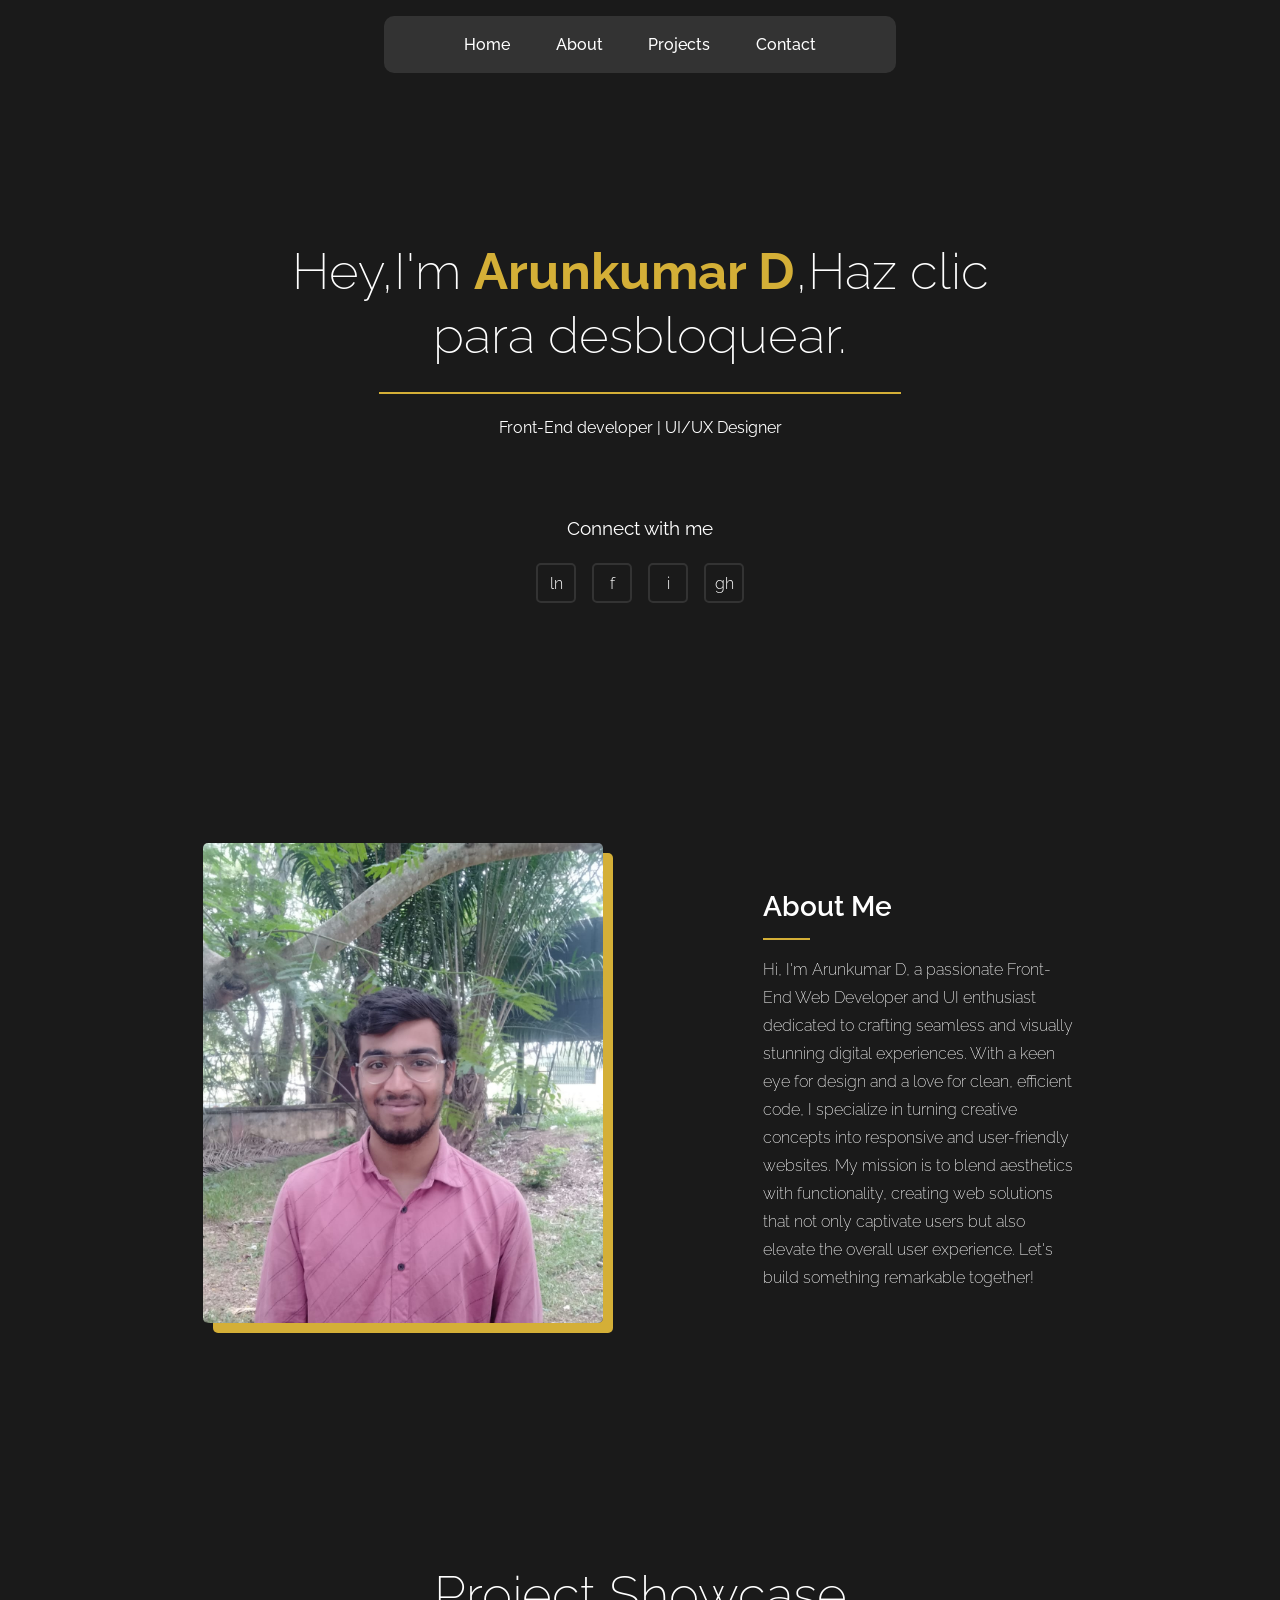
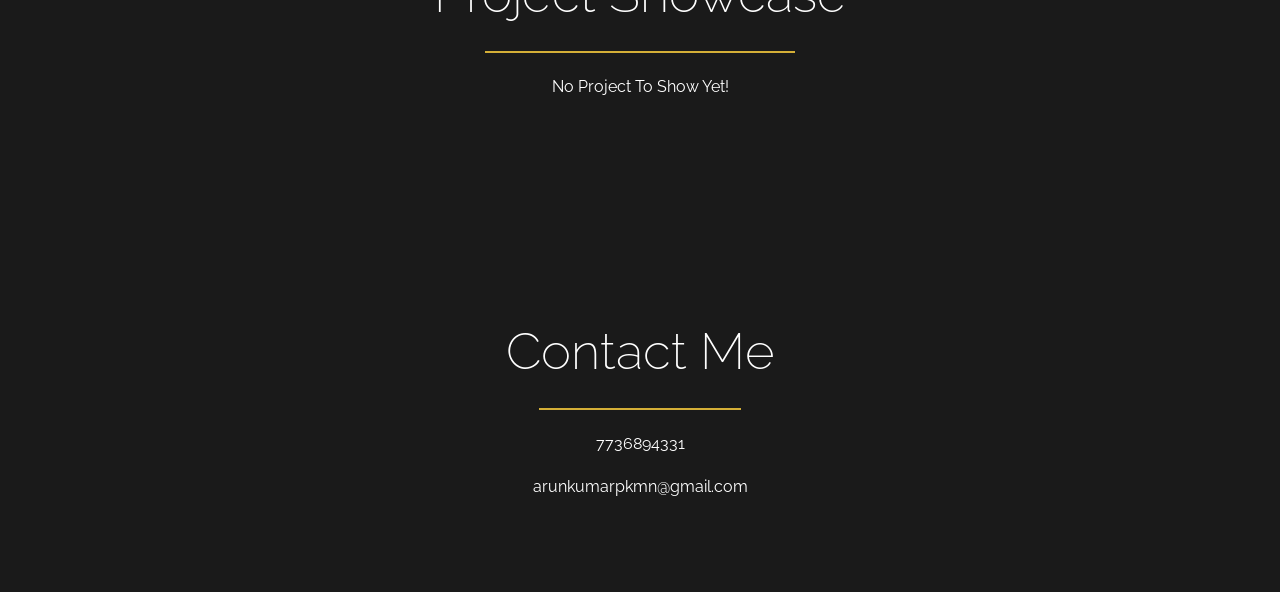
<file: Portfolio/Index.html>
<!DOCTYPE html>
<html lang="en">
<head>
    <meta charset="UTF-8">
    <meta name="viewport" content="width=device-width, initial-scale=1.0">
    <link rel="stylesheet" href="style.css">
    <title>portfolio Website</title>
</head>
<body>
    <nav>
        <a href = "#home-section" id="home">Home</a>
        <a href = "#about-section" id="about">About</a>
        <a href = "#project-section" id="work">Projects</a>
        <a href = "#contact-section" id="contact">Contact</a>
    </nav>
    <section id="home-section">
        <h1>Hey,I'm <span id="name">Arunkumar D</span>,<span id="suprise">Haz clic <br></br> para desbloquear.</span></h1>
        <div class="line"></div>
        <p>Front-End developer | UI/UX Designer</p>
        <h3 class="connect">Connect with me</h3>
        <div class="socialLinks">
            <div><a href = "https://www.linkedin.com/in/a-run-kumar-d/" target="_blank" id="linkedin">ln</a></div>
            <div><a href = "#" id="Facebook">f</a></div>
            <div><a href = "https://www.instagram.com/a_r_u_n_k_u_m_a_r0/" target="_blank" id="Instagram">i</a></div>
            <div><a href = "https://github.com/a-run-kumar-d" target="_blank" id="Github">gh</a></div>   
        </div>
    </section>
    <section id="about-section">
        <img src="Photo.jpeg" alt="Photo" id="photo">
        <div class="about-text">
            <h1>About Me</h1>
            <div class="line"></div>
            <p>Hi, I'm Arunkumar D, a passionate Front-End Web Developer and UI enthusiast dedicated to crafting seamless and visually stunning digital experiences. With a keen eye for design and a love for clean, efficient code, I specialize in turning creative concepts into responsive and user-friendly websites. My mission is to blend aesthetics with functionality, creating web solutions that not only captivate users but also elevate the overall user experience. Let's build something remarkable together!</p>
        </div>
    </section>
    <section id="project-section">
            <h1>Project Showcase</h1>
            <div class="line"></div>
            <p>No Project To Show  Yet!</p>
    </section>
    <section id="contact-section">
        <h1>Contact Me</h1>
        <div class="line"></div>
        <p>7736894331</p>
        <p>arunkumarpkmn@gmail.com</p>
    <script src="script.js"></script>
</body>
</html>
</file>
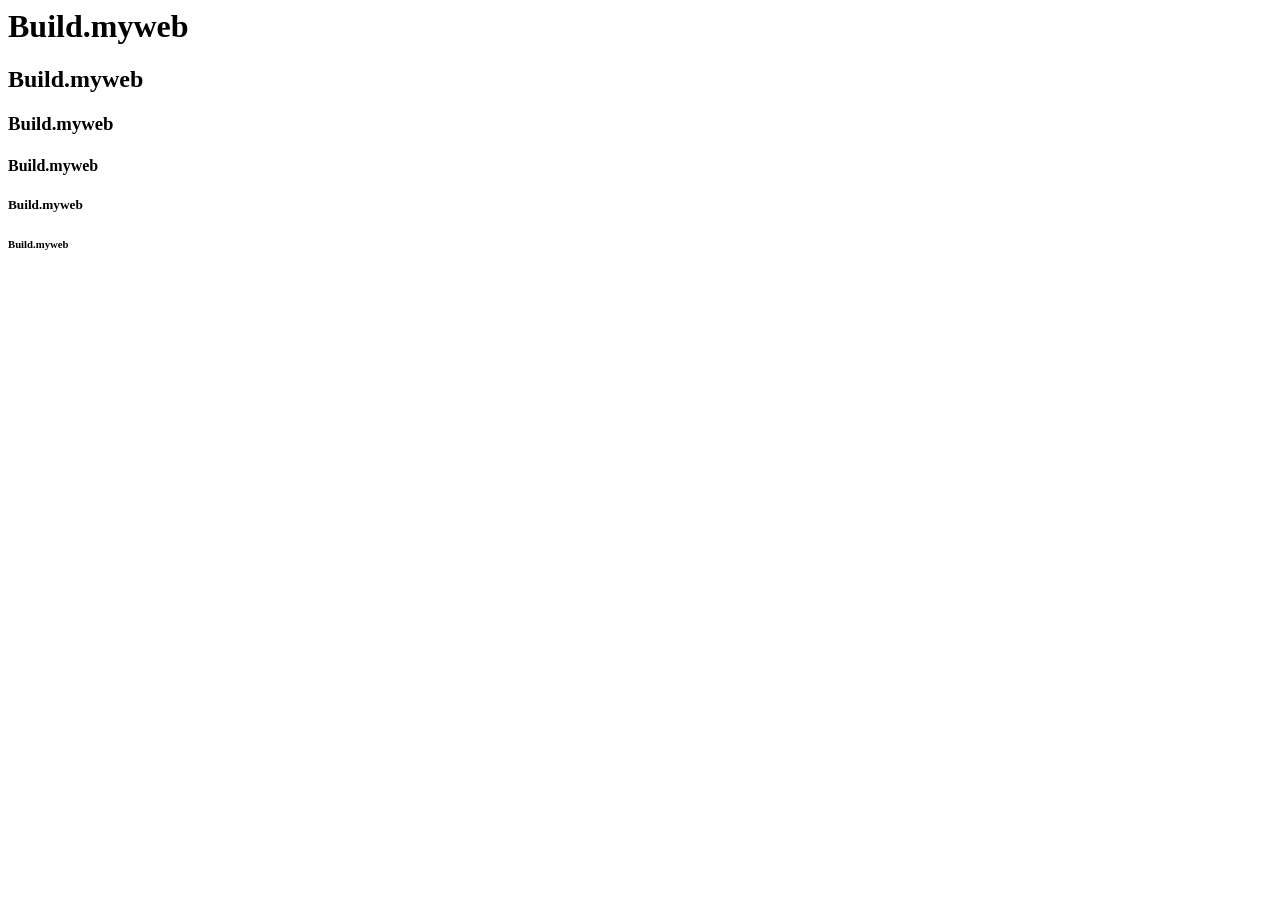
<file: task 1/index.html>
<html>
    <body>
        <h1>Build.myweb</h1>
        <h2>Build.myweb</h2>
        <h3>Build.myweb</h3>
        <h4>Build.myweb</h4>
        <h5>Build.myweb</h5>
        <h6>Build.myweb</h6>
    </body>
</html>
</file>
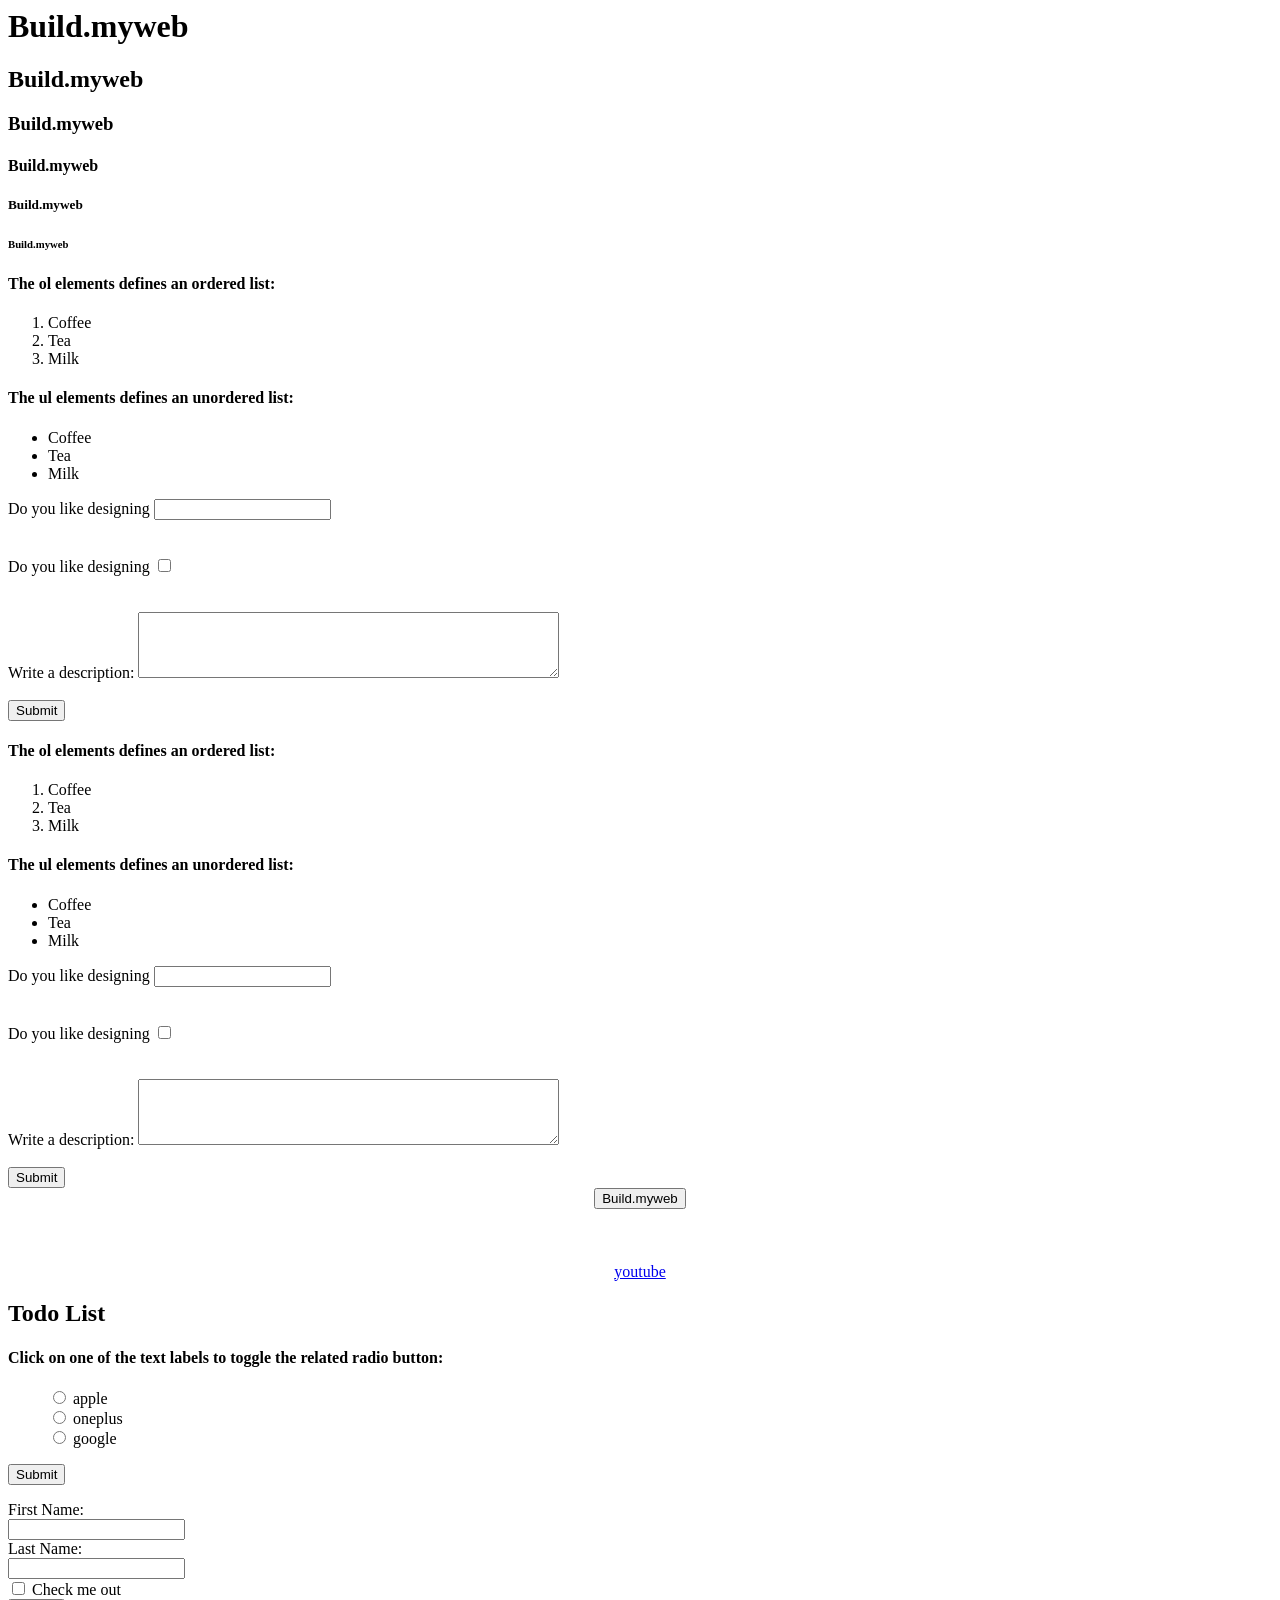
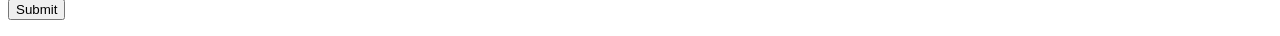
<file: task 10/index.html>
<html>
  <body>
    <!-- task 1 -->
    <h1>Build.myweb</h1>
    <h2>Build.myweb</h2>
    <h3>Build.myweb</h3>
    <h4>Build.myweb</h4>
    <h5>Build.myweb</h5>
    <h6>Build.myweb</h6>
    <h4>The ol elements defines an ordered list:</h4>
    <ol>
      <li>Coffee</li>
      <li>Tea</li>
      <li>Milk</li>
    </ol>
    <h4>The ul elements defines an unordered list:</h4>
    <ul>
      <li>Coffee</li>
      <li>Tea</li>
      <li>Milk</li>
    </ul>
    <label>Do you like designing</label>
    <input type="text" />
    <br /><br /><br />
    <label>Do you like designing</label>
    <input type="checkbox" />
    <br /><br /><br />
    <label>Write a description:</label>
    <textarea rows="4" cols="50"></textarea><br /><br />
    <input type="submit" value="Submit" />
    <h4>The ol elements defines an ordered list:</h4>
    <ol>
      <li>Coffee</li>
      <li>Tea</li>
      <li>Milk</li>
    </ol>
    <h4>The ul elements defines an unordered list:</h4>
    <ul>
      <li>Coffee</li>
      <li>Tea</li>
      <li>Milk</li>
    </ul>
    <label>Do you like designing</label>
    <input type="text" />
    <br /><br /><br />
    <label>Do you like designing</label>
    <input type="checkbox" />
    <br /><br /><br />
    <label>Write a description:</label>
    <textarea rows="4" cols="50"></textarea><br /><br />
    <input type="submit" value="Submit" />
    <center><input type="button" value="Build.myweb" /><br /></center>
    <br /><br /><br />
    <center>
      <a href="https://www.youtube.com/">youtube</a>
    </center>
    <h2>Todo List</h2>
    <form>
      <h4>
        Click on one of the text labels to toggle the related radio button:
      </h4>
      <ol>
        <input type="radio" />
        apple<br />
        <input type="radio" />
        oneplus<br />
        <input type="radio" />
        google<br />
      </ol>
      <input type="submit" value="Submit" />
    </form>
    <form>
      <label for="firstName">First Name:</label><br />
      <input type="text" id="firstName" name="firstName" required /><br />

      <label for="lastName">Last Name:</label><br />
      <input type="text" id="lastName" name="lastName" required /><br />

      <input type="checkbox" id="subscribe" name="subscribe" />
      <label for="subscribe">Check me out</label><br />

      <input type="submit" value="Submit" />
    </form>
  </body>
</html>
</file>
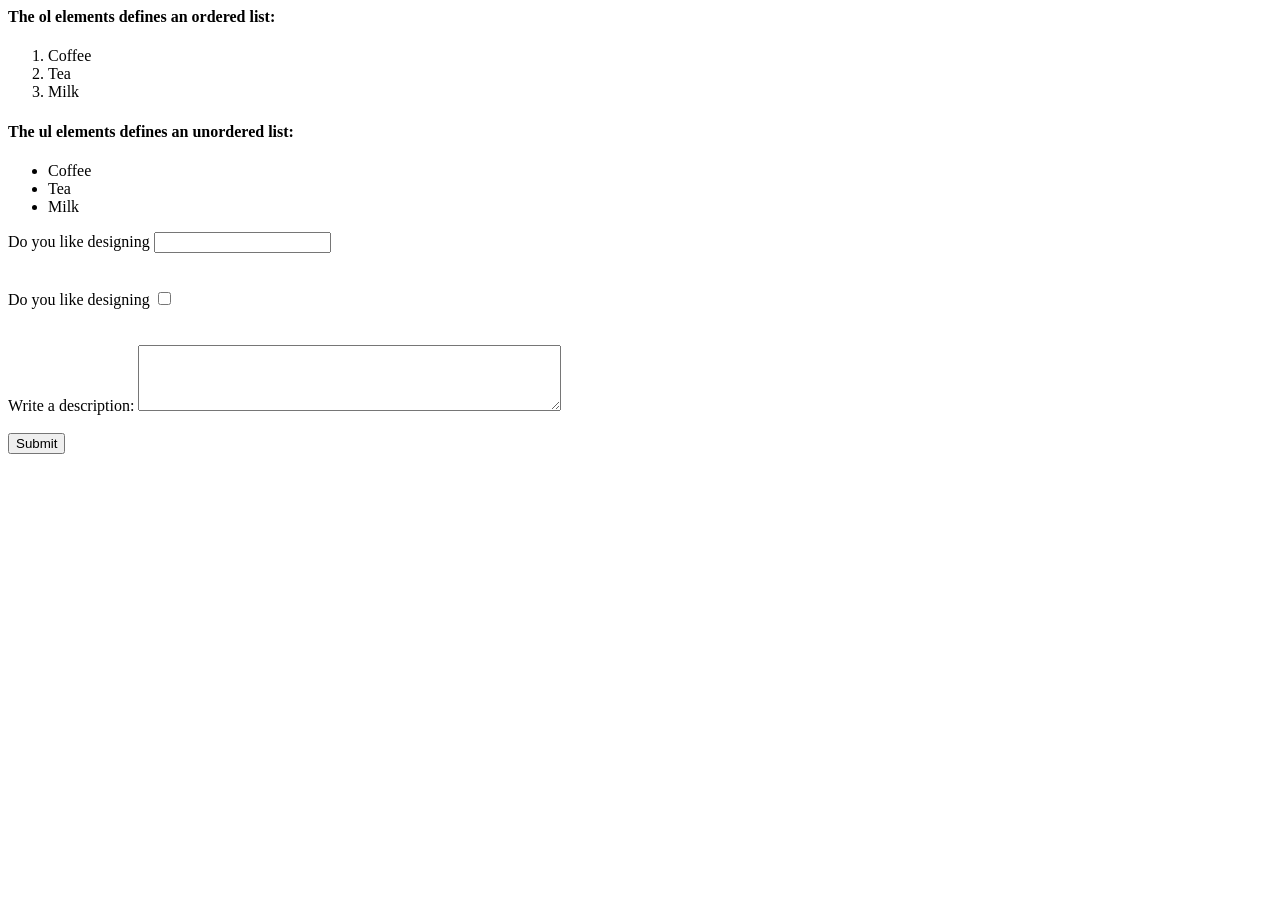
<file: task 2/index.html>
<html>
<body>
    <h4>The ol elements defines an ordered list:</h4>
    <ol>
        <li>Coffee</li>
        <li>Tea</li>
        <li>Milk</li>
    </ol>
    <h4>The ul elements defines an unordered list:</h4>
    <ul>
        <li>Coffee</li>
        <li>Tea</li>
        <li>Milk</li>
    </ul>
    <label>Do you like designing</label>
    <input type="text">
    <br><br><br>
    <label>Do you like designing</label>
    <input type="checkbox">
    <br><br><br>
    <label>Write a description:</label>
    <textarea rows="4" cols="50"></textarea><br><br>
    <input type="submit" value="Submit">
</body>
</html>
</file>
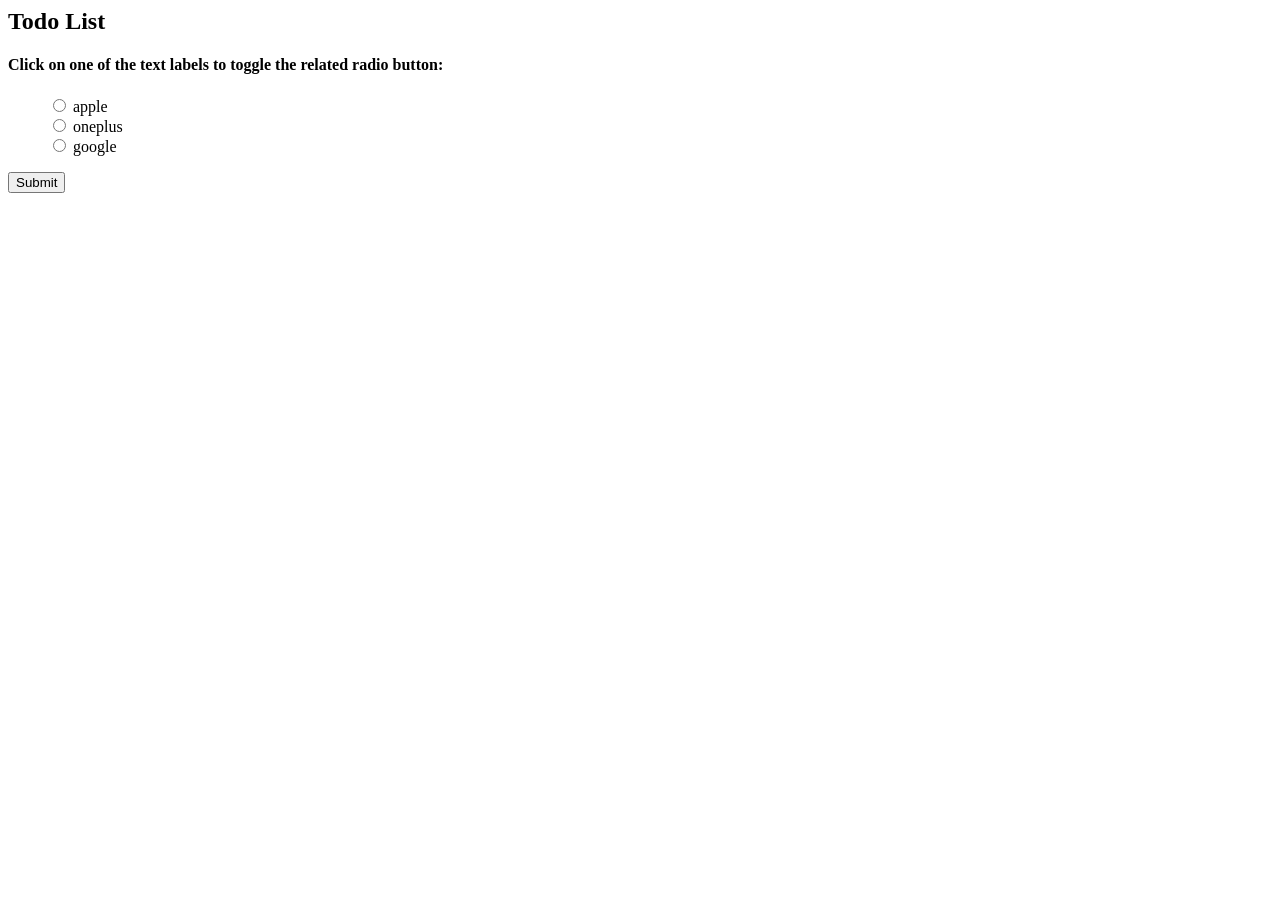
<file: task 4/index.html>
<html>
    <body>
        <h2>Todo List</h2>
        <form>
            <h4>Click on one of the text labels to toggle the related radio button:</h4>
            <ol>
                <input type="radio"> apple<br>
                <input type="radio"> oneplus<br>
                <input type="radio"> google<br>
            </ol>
            <input type="submit" value="Submit">
        </form>
    </body>
</html>
</file>
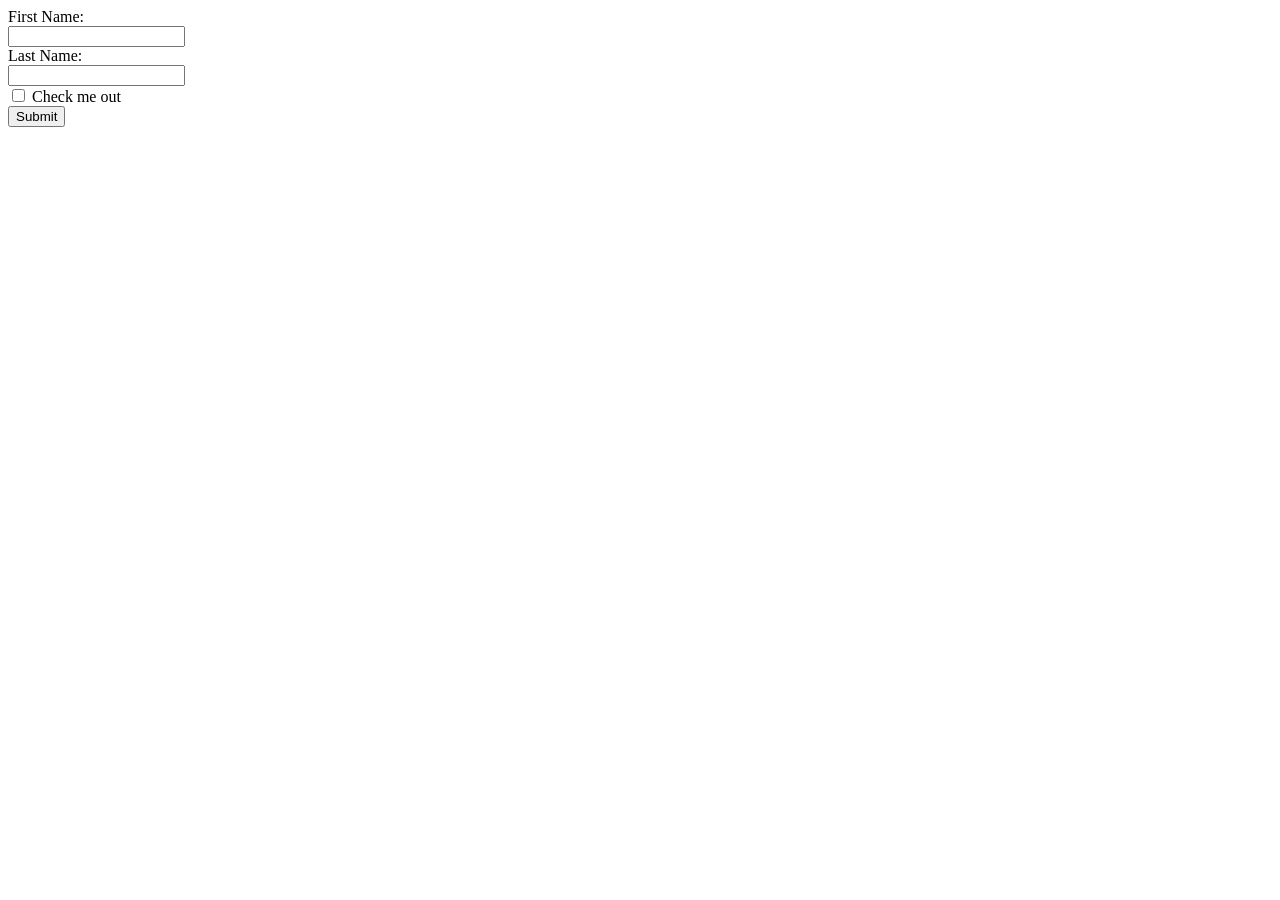
<file: task 5/index.html>
<html>
    <body>
        <form>
            <label for="firstName">First Name:</label><br>
            <input type="text" id="firstName" name="firstName" required><br>
        
            <label for="lastName">Last Name:</label><br>
            <input type="text" id="lastName" name="lastName" required><br>
        
            <input type="checkbox" id="subscribe" name="subscribe">
            <label for="subscribe">Check me out</label><br>
        
            <input type="submit" value="Submit">
        </form>
    </body>
</html>
</file>
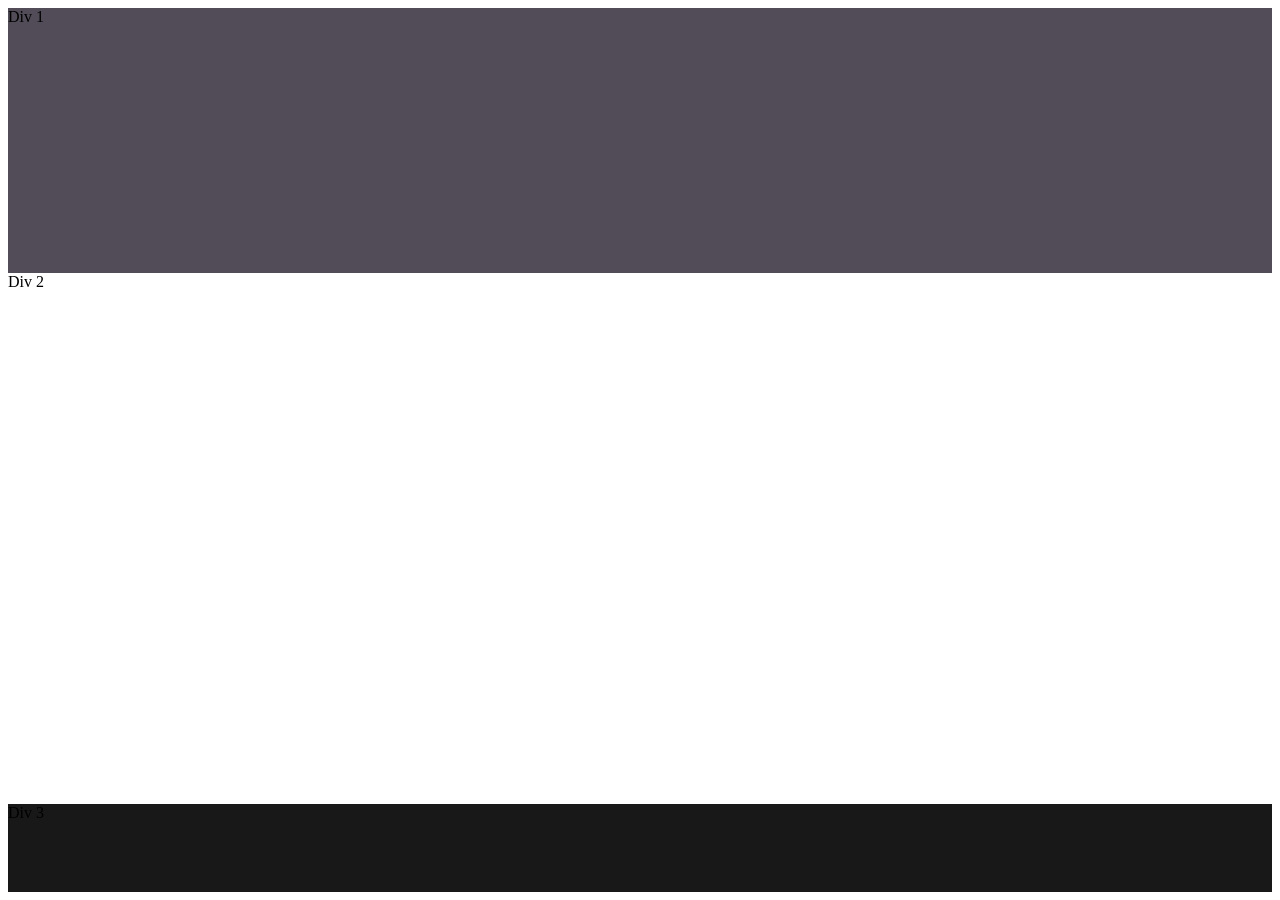
<file: task 7/index.html>
<html>
    <body style="display: flex; flex-direction: column;">
        <div style="background-color: rgb(81, 76, 87); height: 30%;">Div 1</div>
        <div style="height: 60%;">Div 2</div>
        <div style="background-color: rgb(24, 24, 24); height: 10%;">Div 3</div>
    </body>
</html>
</file>
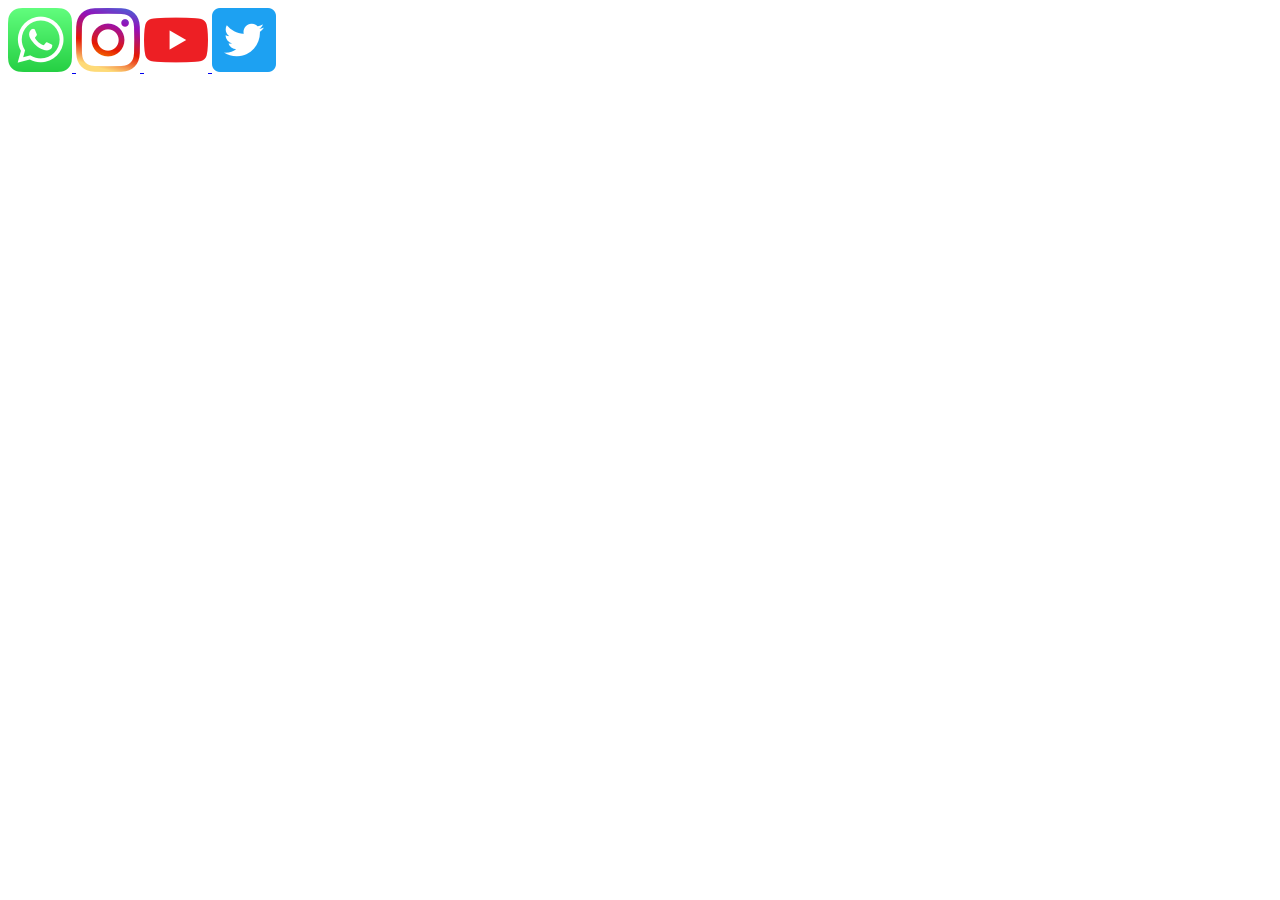
<file: task 8/index.html>
<html>
    <body>
        <a href="https://www.whatsapp.com" target="_blank">
            <img src="whatsapp.png" alt="WhatsApp Logo">
        </a>
        <a href="https://www.instagram.com" target="_blank">
            <img src="instagram.png" alt="Instagram Logo">
        </a>
        <a href="https://www.youtube.com" target="_blank">
            <img src="youtube.png" alt="YouTube Logo">
        </a>
        <a href="https://www.twitter.com" target="_blank">
            <img src="twitter.png" alt="Twitter Logo">
        </a>
    </body>
</html>
</file>
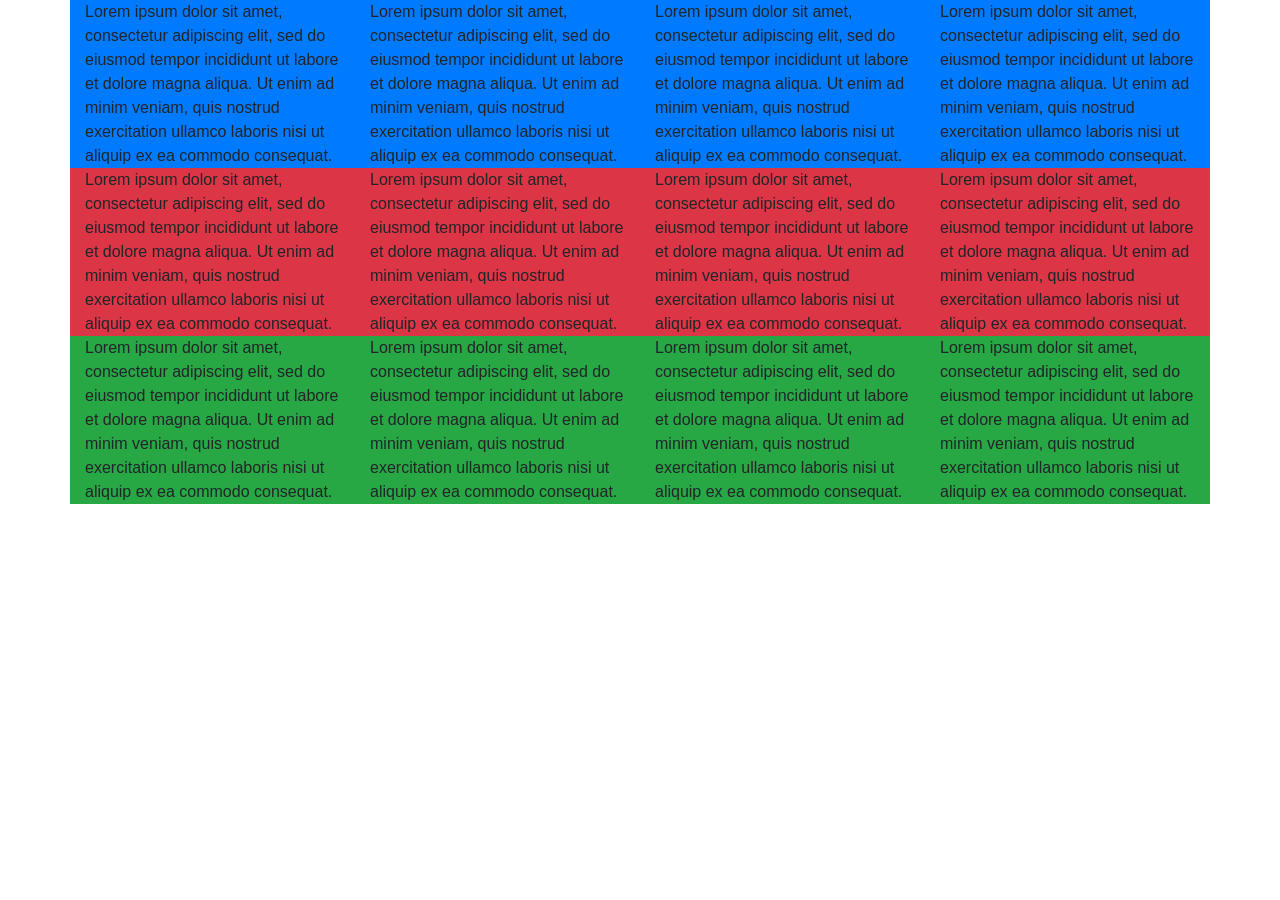
<file: Bootstrap/Task 1/index.html>
<!DOCTYPE html>
<html lang="en">
<head>
    <meta charset="UTF-8">
    <meta name="viewport" content="width=device-width, initial-scale=1.0">
    <link rel="stylesheet" href="https://stackpath.bootstrapcdn.com/bootstrap/4.5.2/css/bootstrap.min.css">
    <title>Task 1</title>
</head>
<body>
    <div class="d-flex flex-wrap">
        <div class="container">
            <div class="row bg-primary">
                <div class="col-md-3">
                    Lorem ipsum dolor sit amet, consectetur adipiscing elit, sed do eiusmod tempor incididunt ut labore et dolore magna aliqua. Ut enim ad minim veniam, quis nostrud exercitation ullamco laboris nisi ut aliquip ex ea commodo consequat.</div>
                <div class="col-md-3">
                    Lorem ipsum dolor sit amet, consectetur adipiscing elit, sed do eiusmod tempor incididunt ut labore et dolore magna aliqua. Ut enim ad minim veniam, quis nostrud exercitation ullamco laboris nisi ut aliquip ex ea commodo consequat.</div>
                <div class="col-md-3">
                    Lorem ipsum dolor sit amet, consectetur adipiscing elit, sed do eiusmod tempor incididunt ut labore et dolore magna aliqua. Ut enim ad minim veniam, quis nostrud exercitation ullamco laboris nisi ut aliquip ex ea commodo consequat.</div>
                <div class="col-md-3">
                    Lorem ipsum dolor sit amet, consectetur adipiscing elit, sed do eiusmod tempor incididunt ut labore et dolore magna aliqua. Ut enim ad minim veniam, quis nostrud exercitation ullamco laboris nisi ut aliquip ex ea commodo consequat.
                </div>
            </div>
            <div class="row bg-danger">
                <div class="col-md-3">
                    Lorem ipsum dolor sit amet, consectetur adipiscing elit, sed do eiusmod tempor incididunt ut labore et dolore magna aliqua. Ut enim ad minim veniam, quis nostrud exercitation ullamco laboris nisi ut aliquip ex ea commodo consequat.</div>
                <div class="col-md-3">
                    Lorem ipsum dolor sit amet, consectetur adipiscing elit, sed do eiusmod tempor incididunt ut labore et dolore magna aliqua. Ut enim ad minim veniam, quis nostrud exercitation ullamco laboris nisi ut aliquip ex ea commodo consequat.</div>
                <div class="col-md-3">
                    Lorem ipsum dolor sit amet, consectetur adipiscing elit, sed do eiusmod tempor incididunt ut labore et dolore magna aliqua. Ut enim ad minim veniam, quis nostrud exercitation ullamco laboris nisi ut aliquip ex ea commodo consequat.</div>
                <div class="col-md-3">
                    Lorem ipsum dolor sit amet, consectetur adipiscing elit, sed do eiusmod tempor incididunt ut labore et dolore magna aliqua. Ut enim ad minim veniam, quis nostrud exercitation ullamco laboris nisi ut aliquip ex ea commodo consequat.
                </div>
            </div>
            <div class="row bg-success">
                <div class="col-md-3">
                    Lorem ipsum dolor sit amet, consectetur adipiscing elit, sed do eiusmod tempor incididunt ut labore et dolore magna aliqua. Ut enim ad minim veniam, quis nostrud exercitation ullamco laboris nisi ut aliquip ex ea commodo consequat.</div>
                <div class="col-md-3">
                    Lorem ipsum dolor sit amet, consectetur adipiscing elit, sed do eiusmod tempor incididunt ut labore et dolore magna aliqua. Ut enim ad minim veniam, quis nostrud exercitation ullamco laboris nisi ut aliquip ex ea commodo consequat.</div>
                <div class="col-md-3">
                    Lorem ipsum dolor sit amet, consectetur adipiscing elit, sed do eiusmod tempor incididunt ut labore et dolore magna aliqua. Ut enim ad minim veniam, quis nostrud exercitation ullamco laboris nisi ut aliquip ex ea commodo consequat.</div>
                <div class="col-md-3">
                    Lorem ipsum dolor sit amet, consectetur adipiscing elit, sed do eiusmod tempor incididunt ut labore et dolore magna aliqua. Ut enim ad minim veniam, quis nostrud exercitation ullamco laboris nisi ut aliquip ex ea commodo consequat.
                </div>
            </div>
        </div>
    </div>
</body>
</html>
</file>
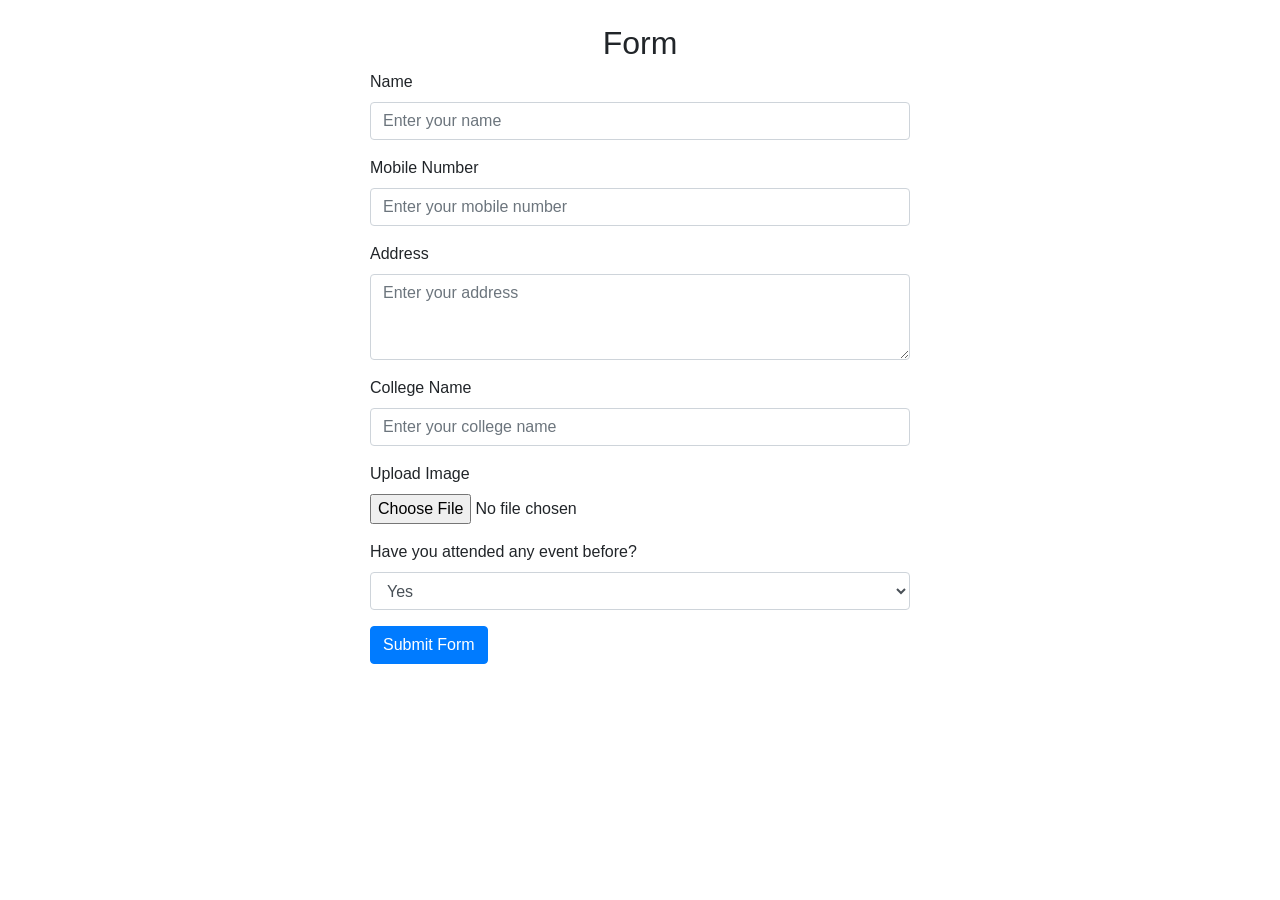
<file: Bootstrap/Task 4/index.html>
<!DOCTYPE html>
<html lang="en">
<head>
    <meta charset="UTF-8">
    <meta name="viewport" content="width=device-width, initial-scale=1.0">
    <title>Task 4</title>
    <link rel="stylesheet" href="https://cdn.jsdelivr.net/npm/bootstrap@4.5.2/dist/css/bootstrap.min.css">
    <script src="https://code.jquery.com/jquery-3.5.1.slim.min.js"></script>
    <script src="https://cdn.jsdelivr.net/npm/bootstrap@4.5.2/dist/js/bootstrap.min.js"></script>
    <title>Bootstrap Cards</title>
</head>
<body>
    <div class="container mt-4">
        <div class="row justify-content-center">
            <div class="col-md-6">
                <h2 class="text-center">Form</h2>
                <form>
                    <div class="form-group">
                        <label for="name">Name</label>
                        <input type="text" class="form-control" id="name" placeholder="Enter your name">
                    </div>
                    <div class="form-group">
                        <label for="mobile">Mobile Number</label>
                        <input type="text" class="form-control" id="mobile" placeholder="Enter your mobile number">
                    </div>
                    <div class="form-group">
                        <label for="address">Address</label>
                        <textarea class="form-control" id="address" rows="3" placeholder="Enter your address"></textarea>
                    </div>
                    <div class="form-group">
                        <label for="college">College Name</label>
                        <input type="text" class="form-control" id="college" placeholder="Enter your college name">
                    </div>
                    <div class="form-group">
                        <label for="image">Upload Image</label>
                        <input type="file" class="form-control-file" id="image">
                    </div>
                    <div class="form-group">
                        <label for="event">Have you attended any event before?</label>
                        <select class="form-control" id="event">
                            <option>Yes</option>
                            <option>No</option>
                        </select>
                    </div>
                    <button type="submit" class="btn btn-primary">Submit Form</button>
                </form>
            </div>
        </div>
    </div>    
</body>
</file>
<file: Portfolio/style.css>
@import url('https://fonts.googleapis.com/css2?family=Raleway:wght@100;200;300;400;500;600;700;800;900&display=swap');
:root{
    --primary-color: #D4AF37;
    --secondary-color: #333333;
    --background-color: #1A1A1A;
    --accent-color: #001F3F;
    --text-color: #ffffff;
}

*{
    margin: 0;
    padding: 0;
    box-sizing: border-box;
}
body{
    background: var(--background-color);
    font-family: 'Raleway', sans-serif;
    font-weight: 400;
    padding: 1rem;
    color: var(--text-color);
    display: flex;
    flex-direction: column;
    align-items: center;
}
a{
    color: var(--text-color);
    font-weight: 500;
    text-decoration: none;
}
nav a:hover{
    color: var(--primary-color);
}
nav{
    position: fixed;
    background-color: var(--secondary-color);
    align-self: center;
    width: 40%;
    display: flex;
    justify-content: space-between;
    align-items: center;
    padding: 1.2rem 5rem;
    border-radius: 10px;
}
#home-section{
    margin-top: 15rem;
}
section{
    text-align: center;
    display: flex;
    flex-direction: column;
    gap: 1.5rem;
}
section h1{
    line-height: 2rem;
    font-size: 3.157rem;
    font-weight: 200;
    margin-bottom: 1rem;
}
section #name{
    font-weight: 700;
    color: var(--primary-color);
}
section .line{
    width: 75%;
    height: 2px;
    background-color: var(--primary-color);
    margin: 0 auto;
}
.connect{
    margin-top: 3.5rem;
    font-weight: 400;
}
.socialLinks{
    display: flex;
    align-items: center;
    justify-content: center;
    gap: 1rem;
}
.socialLinks div{
    height: 2.5rem;
    width: 2.5rem;
    border-radius: 5px;
    border: var(--secondary-color) 2px solid;
    display: flex;
    align-items: center;
    justify-content: center;
}
.socialLinks div a{
    font-weight: 300;
}
.socialLinks div:hover{
    border: var(--primary-color) 2px solid;
}
.socialLinks div:hover a{
    font-weight: 600;
    color: var(--primary-color);
}
#about-section{
    margin-top: 15rem;
    width: 70%;
    display: flex;
    flex-direction: row;
    gap: 10rem;
}
#about-section img{
    width: 25rem;
    height: 30rem;
    border-radius: 5px;
    margin-bottom: 1rem;
    box-shadow: 10px 10px 0px 0px var(--primary-color);
}
.about-text{
    text-align: left;
    display: flex;
    flex-direction: column;
    justify-content: center;
    align-items: flex-start;
    gap: 1rem;
}
.about-text h1{
    font-size: 1.777rem;
    font-weight: 600;
}
.about-text .line{
    width: 15%;
    height: 2px;
    background-color: var(--primary-color);
    margin-top: -1rem;
    margin-left: 0;
}
.about-text p{
    font-size: 1rem;
    font-weight: 200;
    line-height: 1.75rem;
}
#project-section{
    margin-top: 15rem;
    text-align: center;
    margin-bottom: 15rem;
}
#contact-section{
    text-align: center;
    margin-bottom: 5rem;
}
@media only screen and (max-width: 768px) {
    nav {
        font-size: 0.7rem;
        width: 90%;
        padding: 1rem;
    }
    section{
        gap: 0.7rem;
    }
    section h1{
        font-size: 1.3rem;
        line-height: .7rem;
    }
    section p{
        font-size: 0.8rem;
    }

    #about-section {
        flex-direction: column;
        gap: 2rem;
        width: 90%;
    }

    #about-section img {
        width: 100%;
        height: auto;
    }
    .about-text .line {
        width: 25%;
        margin-left: auto;
    }

    .about-text {
        width: 100%;
        align-items: center;
        text-align: center;
    }
}
</file>
